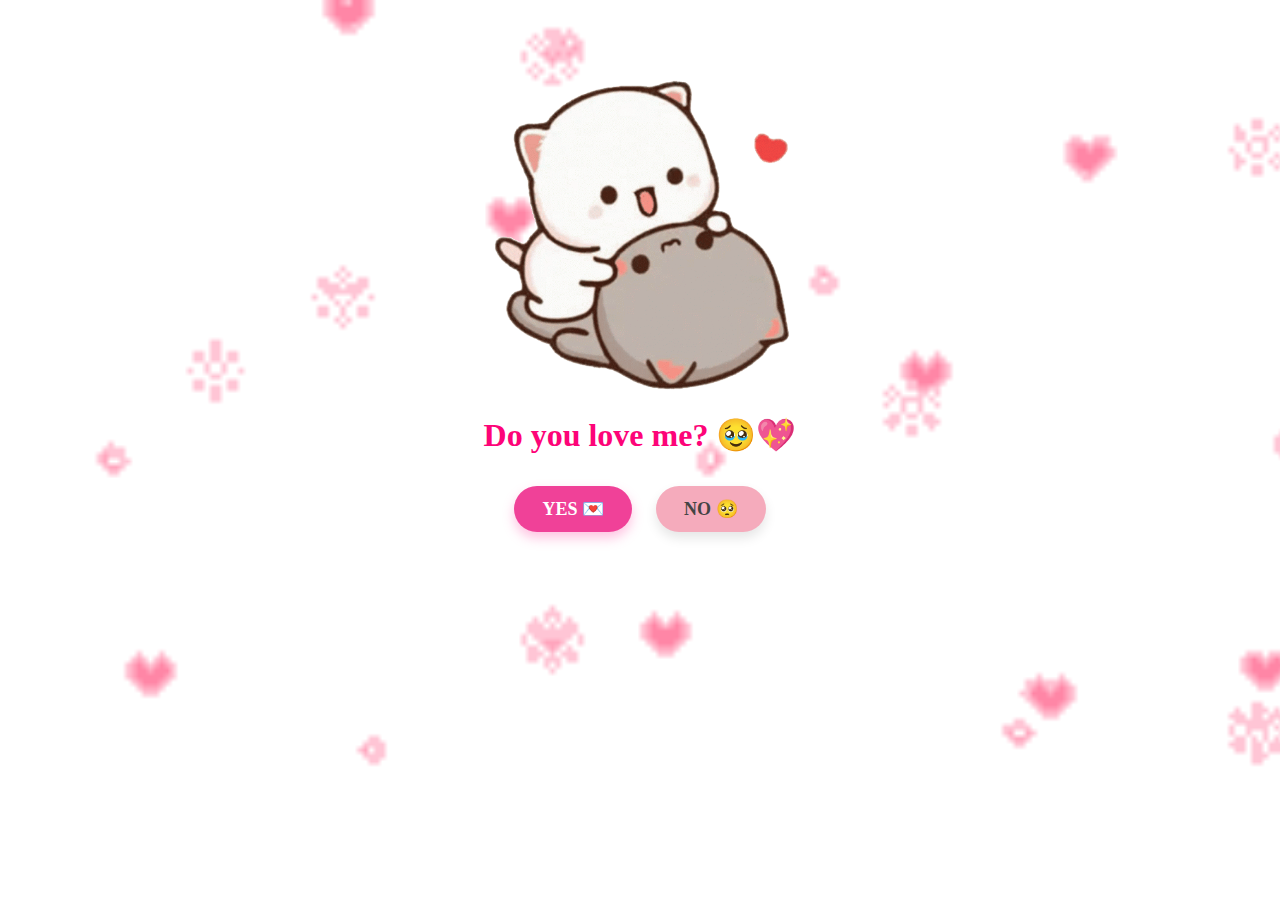
<file: index.html>
<!DOCTYPE html>
<html lang="en">
<head>
    <meta charset="UTF-8">
    <meta name="viewport" content="width=device-width, initial-scale=1.0">
    <title>Birthday page</title>

    <link rel="stylesheet" href="style.css">

</head>
<body>
    <div class="chapter">
    <h1>❤️HAPPIEST BIRTHDAY  TO  THE  LOVE  OF  MY  LIFE❤️</h1>
    </div>

    <div class="gif-container">
    <img src="love-you.gif" alt="cute bear" width="300">
    </div>

    <div class="choice-box">
     <h1 class="question">Do you love me? 🥹💖</h1>

     <div class="buttons">
       <a href="yes.html" class=" btn yes">YES 💌</a>
       <a href="no.html" class="btn no">NO 🥺</a>
     </div>
   </div>

    
</body>
</html>
</file>
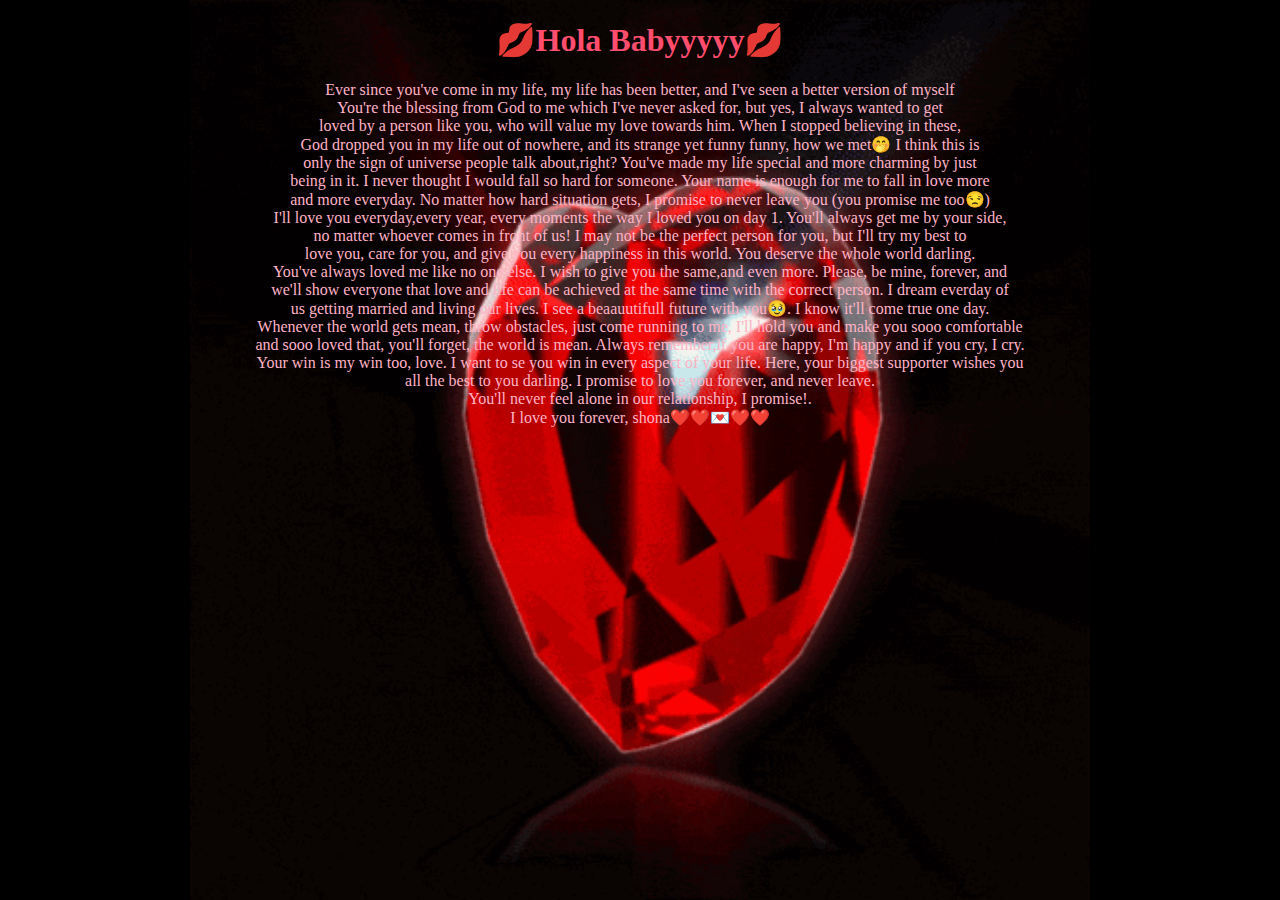
<file: messege.html>
<!DOCTYPE html>
<html lang="en">
<head>
    <meta charset="UTF-8">
    <meta name="viewport" content="width=>, initial-scale=1.0">
    <title>Message💕</title>
</head>
<link rel="stylesheet" href="style.css">
<body class="message-page">
    <h1>💋Hola Babyyyyy💋</h1>
    <p>Ever since you've come in my life, my life has been better, and I've seen a better version of myself<br>
    You're the blessing from God to me which I've never asked for, but yes, I always wanted to get<br>loved by a person like you, who will value my love towards him.
    When I stopped believing in these,<br>God dropped you in my life out of nowhere, and its strange yet funny funny, how we met🤭
    I think this is<br>only the sign of universe people talk about,right? You've made my life special and more charming by just<br>being in it.
    I never thought I would fall so hard for someone. Your name is enough for me to fall in love more<br>and more everyday.
    No matter how hard situation gets, I promise to never leave you (you promise me too😒)<br>I'll love you everyday,every year, every moments the way I loved you on day 1.
    You'll always get me by your side,<br>no matter whoever comes in front of us! I may not be the perfect person for you, but I'll try my best to<br>
    love you, care for you, and give you every happiness in this world. You deserve the whole world darling.<br> You've always loved me like no one else. I wish to give you the same,and even more.
    Please, be mine, forever, and<br>we'll show everyone that love and life can be achieved at the same time with the correct person. I dream everday of<br>us getting married and living our lives.
    I see a beaauutifull future with you🥹. I know it'll come true one day.<br>
    Whenever the world gets mean, throw obstacles, just come running to me, I'll hold you and make you sooo comfortable<br>and sooo loved that, you'll forget, the world is mean.
    Always remember,if you are happy, I'm happy and if you cry, I cry.<br>Your win is my win too, love. I want to se you win in every aspect of your life. Here, your biggest supporter wishes you<br>all the best to you darling.
    I promise to love you forever, and never leave.<br>You'll never feel alone in our relationship, I promise!.<br> 
    I love you forever, shona❤️❤️💌❤️❤️</p>
 
</body>
</html>
</file>
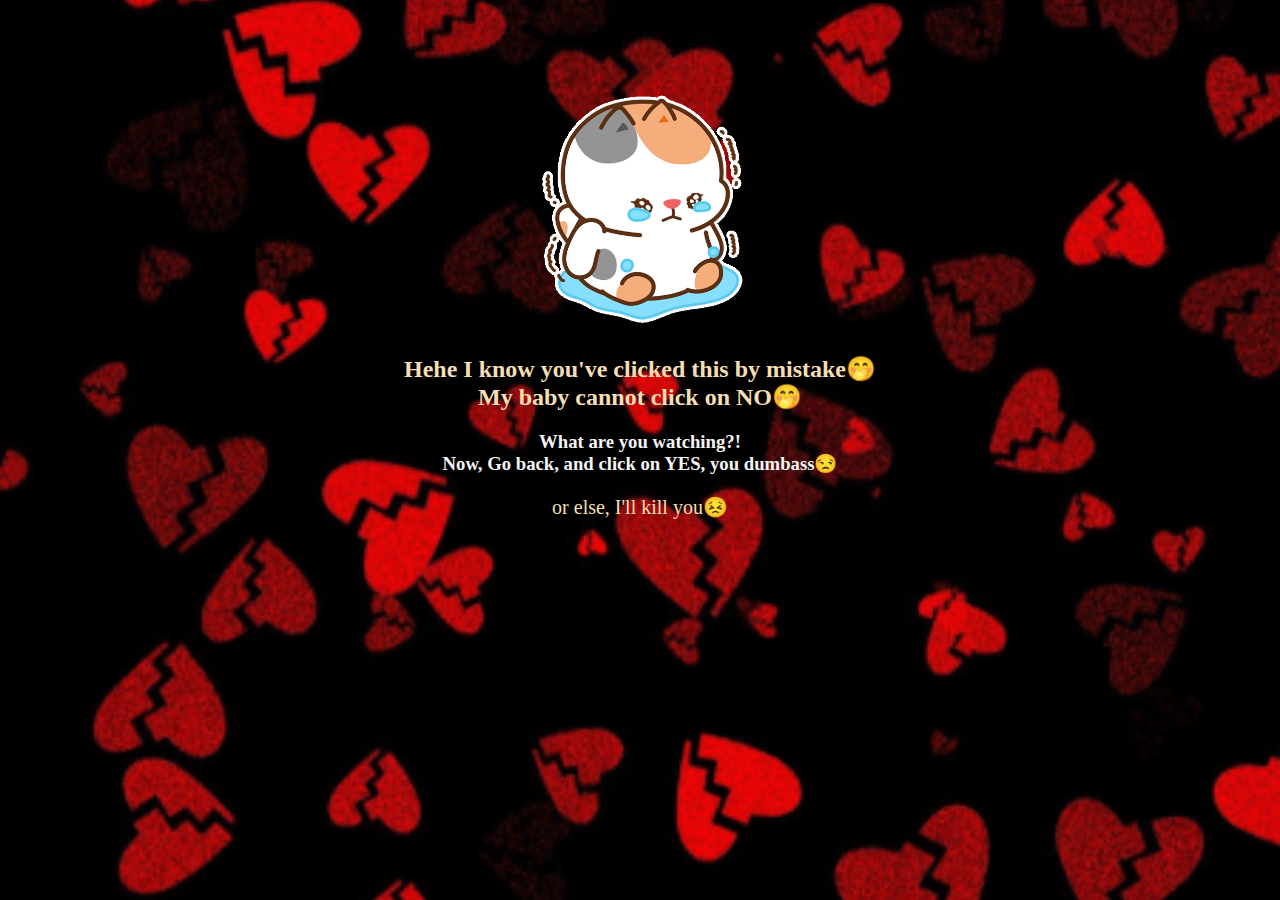
<file: no.html>
<!DOCTYPE html>
<html lang="en">
<head>
    <meta charset="UTF-8">
    <meta name="viewport" content="width=device-width, initial-scale=1.0">
    <title>aannnnn😭😭</title>
</head>

<link rel="stylesheet" href="style.css">

<body class="no-page">
   <div class="no-container">
      <h1>HOW CAN YOUUUU!!😭😭</h1>
      <img src="cat-sad.gif" alt="cute bear" width="250">
      <h2> Hehe I know you've clicked this by mistake🤭
        <br>My baby cannot click on NO🤭
      <h3>What are you watching?!<br>Now, Go back, and click on YES, you dumbass😒</h3>
      <p>or else, I'll kill you😣</p>
      </h2>
   </div>
</body>
</html>
</file>
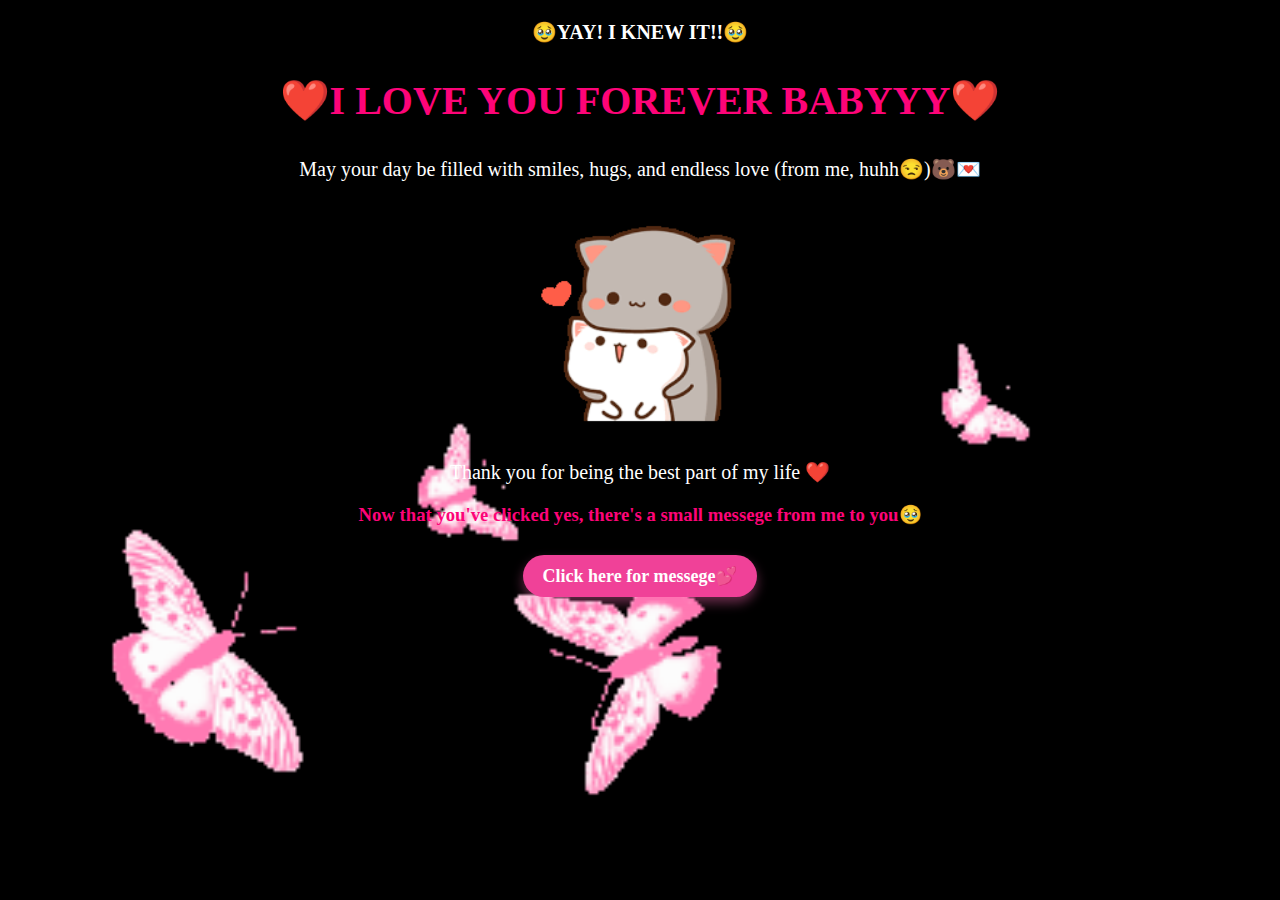
<file: yes.html>
<!DOCTYPE html>
<html lang="en">
<head>
  <meta charset="UTF-8">
  <meta name="viewport" content="width=device-width, initial-scale=1.0">
  <title>Yayyyy</title>
</head>

<link rel="stylesheet" href="style.css">

<body class="yes-page">
  <div class="yes-container">
    <h1>🥹YAY! I KNEW IT!!🥹</h1>
    <h2>❤️I LOVE YOU FOREVER BABYYY❤️</h2>
    <p>May your day be filled with smiles, hugs, and endless love (from me, huhh😒)🐻💌</p>
    <img src="hug.gif" alt="cute bear" width="250">
    <p>Thank you for being the best part of my life ❤️</p>
    <h3>Now that you've clicked yes, there's a small messege from me to you🥹</h3>
    
    <div class="buttons">
      <a href="messege.html" class ="click">Click here for messege💕</a>
    </div>
  </div>

</body>
</html>
</file>
<file: style.css>
body {
  margin-top: 20px;
  padding: 0;
  font-family: 'Comic Sans MS', cursive;
  text-align: center;

 
  background-image: url('hart-heart.gif'); 
  background-repeat:repeat;         
  background-size: cover;            
  background-position: center;
  background-attachment: fixed;         
  
  color: #fd0478; 

}

.buttons .btn {
  display: inline-block;
  padding: 12px 28px;
  margin: 10px;
  border-radius: 25px;
  font-size: 18px;
  font-weight: bold;
  text-decoration: none;
  transition: transform 0.25s ease, box-shadow 0.25s ease;
}

.buttons .yes {
  background-color: #f04198;
  color: white;
  box-shadow: 0 6px 12px rgba(255,105,180,0.4);
}


.buttons .no {
  background-color: #f5abbc;
  color: #444;
  box-shadow: 0 6px 12px rgba(0,0,0,0.1);
}


.buttons .btn:hover {
  background-color: coral;
  box-shadow: 0 8px 16px rgba(255,105,180,0.6);
  transform: translateY(-6px) scale(1.05);
  color: black;
}

.chapter {
  opacity: 0; 
  transform: translateY(12px);
  animation: fadeUp 1.2s ease-out forwards;
}


@keyframes fadeUp {
  to {
    opacity: 1;
    transform: translateY(0);
  }
}

.chapter h1{
  font-weight: bolder;
  font-family: 'Franklin Gothic Medium', 'Arial Narrow', Arial, sans-serif;
  font-size: 50px;
}

.chapter h1 {
  animation: slideFromLeft 2.0s ease-out forwards;
}
.chapter h1 {
  overflow: hidden;              /* hide text while typing */
  white-space: nowrap;           /* keep in one line */
  border-right: 3px solid #ff4d6d; /* typing cursor */
  width: 0;
  margin: 0 auto;

  animation:
    typing 4s steps(45, end) forwards,
    blink 0.8s step-end infinite;
}
@keyframes typing {
  from { width: 0; }
  to   { width: 100%; }
}
@keyframes blink {
  50% { border-color: transparent; }
}
@keyframes slideFromLeft {
  from {
    transform: translateX(-120px);
    opacity: 0;
  }
  to {
    transform: translateX(0);
    opacity: 1;
  }
}

.choice-box .question {
  animation: slideFromLeft 1.6s ease-out forwards;
}

@keyframes slideFromLeft {
  from {
    transform: translateX(-120px);
    opacity: 0;
  }
  to {
    transform: translateX(0);
    opacity: 1;
  }
}
body.yes-page{
  background-image: url('borboletas-butterflies.gif');
  background-color:black;
}
body.no-page{
  background-image: url('giphy\ \(2\).gif');
}
.no-container {
  color: #ff4d6d; 
}
.no-container h1 {
  color: white;
}
.no-container h2 {
  color:wheat;
}
.no-container h3 {
  color: whitesmoke;
}
.no-container p {
  color:wheat;
  font-size: 20px;
}
.yes-container h2{
  font-size: 40px;
}
.yes-container p{
  color: white;
  font-size: 20px;
}
.yes-container h1{
  color: white;
  font-size: 20px;
}

.buttons .yes {
  animation: slideInLeftBtn 1.4s ease-out forwards;
}

.buttons .no {
  animation: slideInRightBtn 1.4s ease-out forwards;
}

@keyframes slideInLeftBtn {
  from {
    transform: translateX(-120px);
    opacity: 0;
  }
  to {
    transform: translateX(0);
    opacity: 1;
  }
}

@keyframes slideInRightBtn {
  from {
    transform: translateX(120px);
    opacity: 0;
  }
  to {
    transform: translateX(0);
    opacity: 1;
  }
}
.yes-container h1,
.yes-container p{
  animation: slideInLeftBtn 1.4s ease-out forwards;
}

.yes-container h2,
.yes-container h3{
  animation: slideInRightBtn 1.4s ease-out forwards;
}

@keyframes slideInLeftBtn {
  from {
    transform: translateX(-120px);
    opacity: 0;
  }
  to {
    transform: translateX(0);
    opacity: 1;
  }
}

@keyframes slideInRightBtn {
  from {
    transform: translateX(120px);
    opacity: 0;
  }
  to {
    transform: translateX(0);
    opacity: 1;
  }
}
.buttons .click {
  display: inline-block;       
  padding: 10px 20px;          
  margin: 10px;                
  border-radius: 25px;         
  font-size: 18px;             
  font-weight: bold;           
  text-decoration: none;       
  background-color: #f04198;  
  color: white;                
  box-shadow: 0 6px 12px rgba(255,105,180,0.4); 
  transition: transform 0.2s, box-shadow 0.2s;   
  animation: jumpGlow 1.2s ease-in-out infinite;
  animation-delay: 1s; 
}
@keyframes jumpGlow {
  0% {
    transform: translateY(0);
    box-shadow: 0 0 5px rgba(255, 77, 109, 0.3);
  }

  25% {
    transform: translateY(-18px);
    box-shadow: 0 0 25px rgba(255, 77, 109, 0.9);
  }

  50% {
    transform: translateY(0);
    box-shadow: 0 0 35px rgba(255, 77, 109, 1);
  }

  75% {
    transform: translateY(-8px);
    box-shadow: 0 0 25px rgba(255, 77, 109, 0.8);
  }

  100% {
    transform: translateY(0);
    box-shadow: 0 0 5px rgba(255, 77, 109, 0.3);
  }
}
.buttons .click:hover {
  transform: scale(1.1);
  box-shadow: 0 8px 16px rgba(255,105,180,0.6);
}
body.message-page{
  background-image: url('coração.gif');
  background-repeat: no-repeat;
  background-position: center;
  background-size: contain;          
  background-attachment: fixed;
  background-color: black;
}
.no-container h1{
  opacity: 0;
  transform: translateY(-30px) scale(0.95);
  animation: tearyDrop 2.5s ease-out forwards;
}

@keyframes tearyDrop {
  0% {
    opacity: 0;
    transform: translateY(-30px) scale(0.95);
  }
  60% {
    opacity: 1;
    transform: translateY(5px) scale(1.03);
  }
  100% {
    opacity: 1;
    transform: translateY(0) scale(1);
  }
}
.message-page h1 {
  color: #ff4d6d;
}
.message-page p {
  color: #ffb3c6;
}
.message-page h1 {
  animation: slideInLeftBtn 1.4s ease-out forwards;
}
.message-page p {
  animation: slideInRightBtn 1.4s ease-out forwards;
}

@keyframes slideInLeftBtn {
  from {
    transform: translateX(-120px);
    opacity: 0;
  }
  to {
    transform: translateX(0);
    opacity: 1;
  }
}

@keyframes slideInRightBtn {
  from {
    transform: translateX(120px);
    opacity: 0;
  }
  to {
    transform: translateX(0);
    opacity: 1;
  }
}
</file>
